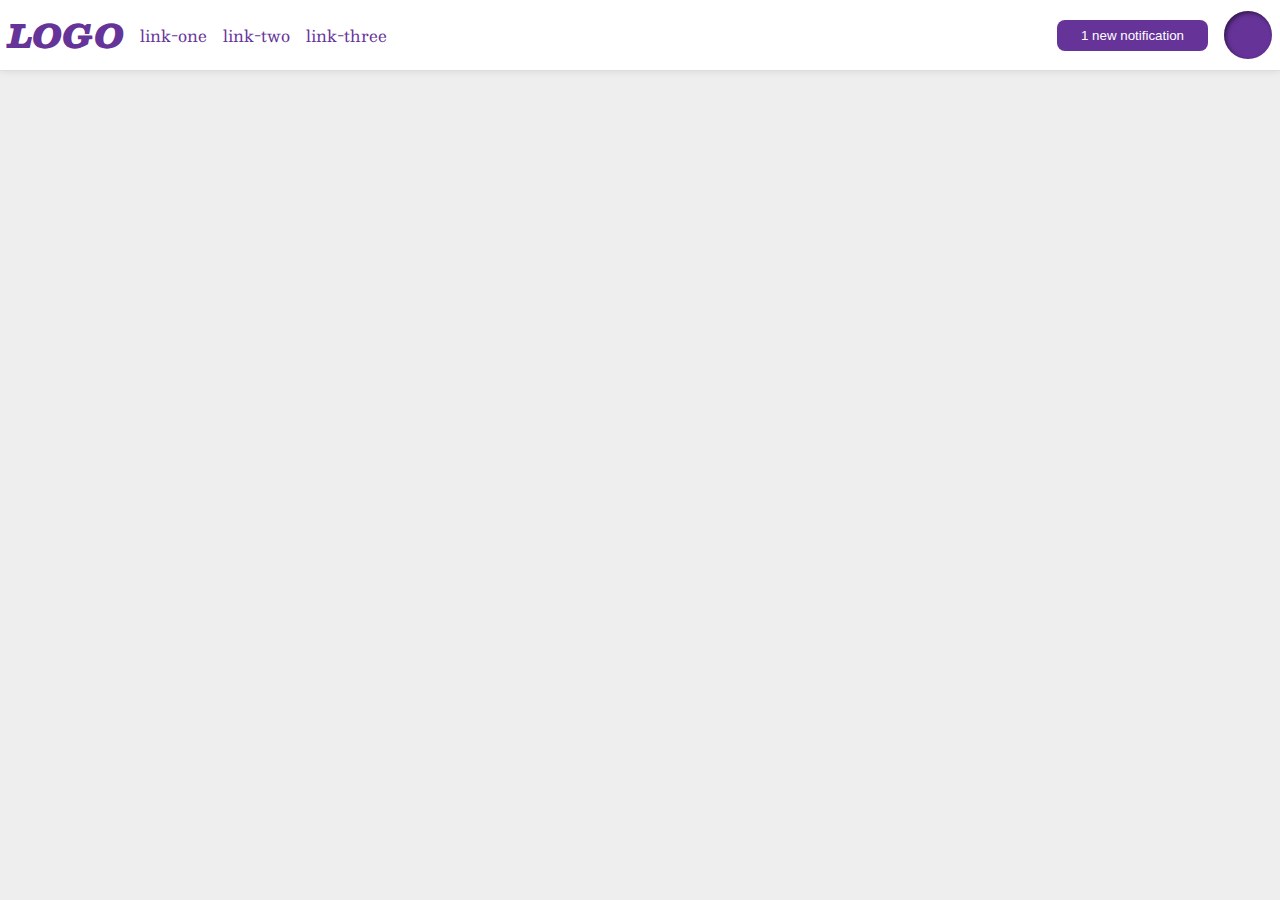
<file: foundations/flex/03-flex-header-2/index.html>
<!DOCTYPE html>
<html lang="en">
  <head>
    <meta charset="UTF-8">
    <meta http-equiv="X-UA-Compatible" content="IE=edge">
    <meta name="viewport" content="width=device-width, initial-scale=1.0">
    <title>Flex Header 2</title>
    <link rel="stylesheet" href="style.css">
  </head>
  <body>
    <div class="header">
      <div class="left">
        <div class="logo">
          LOGO
        </div>
        <ul class="links">
          <li><a href="https://google.com">link-one</a></li>
          <li><a href="https://google.com">link-two</a></li>
          <li><a href="https://google.com">link-three</a></li>
        </ul>
      </div>  
      <div class="right">
        <button class="notifications">
          1 new notification
        </button>
        <div class="profile-image"></div>
      </div>
    </div>
  </body>
</html>
</file>
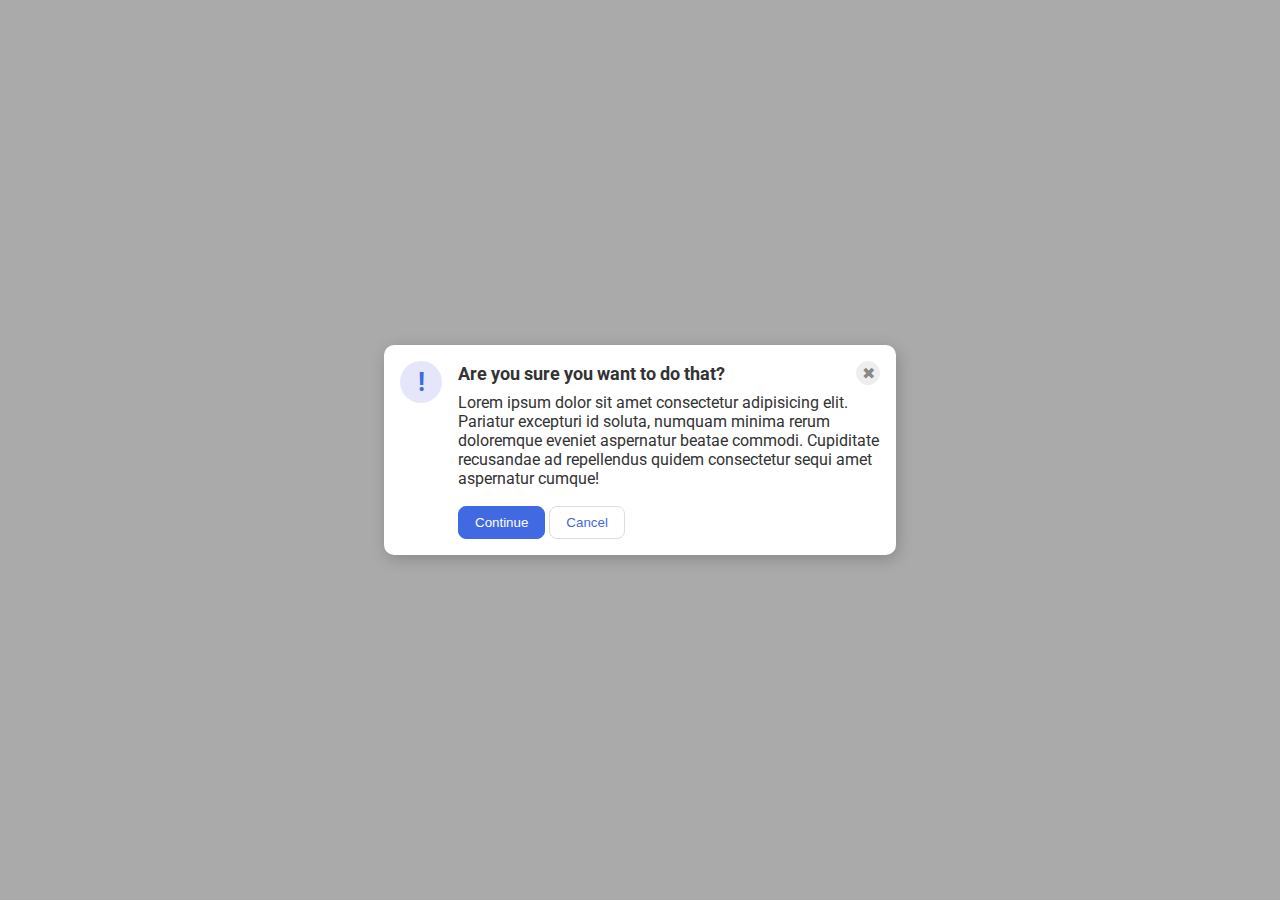
<file: foundations/flex/05-flex-modal/index.html>
<!DOCTYPE html>
<html lang="en">
  <head>
    <meta charset="UTF-8">
    <meta http-equiv="X-UA-Compatible" content="IE=edge">
    <meta name="viewport" content="width=device-width, initial-scale=1.0">
    <link rel="stylesheet" href="style.css">
    <title>Modal</title>
  </head>
  <body>

    <div class="modal">
      
      <div class="big-1">
        <div class="icon">!</div>
      </div>

      <div class = "big-2">
        <div class="cont-1">
          <div class="header">Are you sure you want to do that?</div>
          <button class="close-button">✖</button>
        </div>
        
        <div class="cont-2">
          <div class="text">Lorem ipsum dolor sit amet consectetur adipisicing elit. Pariatur excepturi id soluta, numquam minima rerum doloremque eveniet aspernatur beatae commodi. Cupiditate recusandae ad repellendus quidem consectetur sequi amet aspernatur cumque!</div>
        </div>

        <div class="sub-cont">
          <button class="continue">Continue</button>
          <button class="cancel">Cancel</button>
        </div>

    </div>
  </body>
</html>
</file>
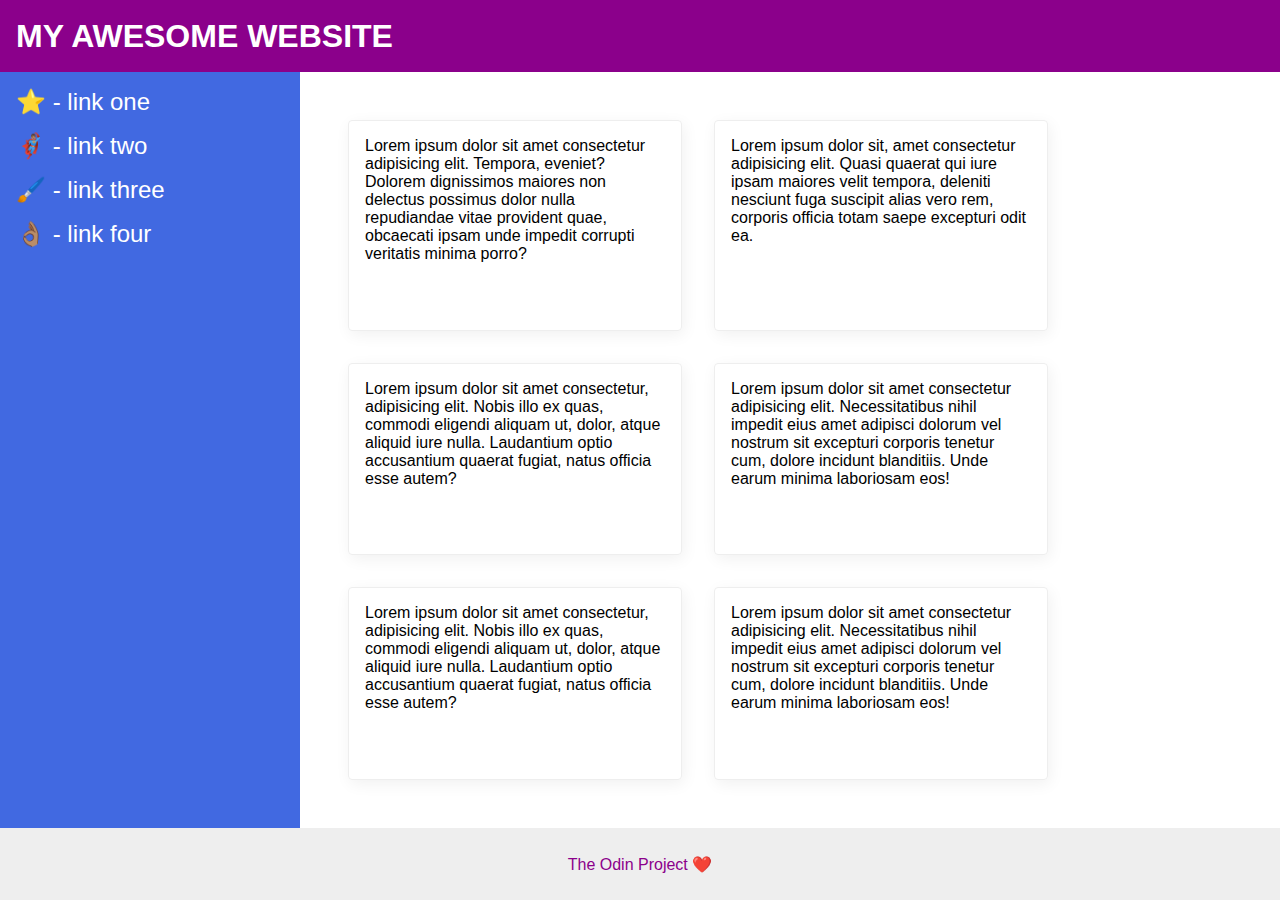
<file: foundations/flex/07-flex-layout-2/index.html>
<!DOCTYPE html>
<html lang="en">
  <head>
    <meta charset="UTF-8">
    <meta http-equiv="X-UA-Compatible" content="IE=edge">
    <meta name="viewport" content="width=device-width, initial-scale=1.0">
    <title>The Holy Grail</title>
    <link rel="stylesheet" href="style.css">
  </head>
  <body>

    <div class="header">
      MY AWESOME WEBSITE
    </div>
    
    <div class="content">
      <div class="sidebar">
        <ul>
          <li><a href="#">⭐ - link one</a></li>
          <li><a href="#">🦸🏽‍♂️ - link two</a></li>
          <li><a href="#">🖌️ - link three</a></li>
          <li><a href="#">👌🏽 - link four</a></li>
        </ul>
      </div>
  
      <div class="card-container">
        <div class="card">Lorem ipsum dolor sit amet consectetur adipisicing elit. Tempora, eveniet? Dolorem dignissimos maiores non delectus possimus dolor nulla repudiandae vitae provident quae, obcaecati ipsam unde impedit corrupti veritatis minima porro?</div>
        <div class="card">Lorem ipsum dolor sit, amet consectetur adipisicing elit. Quasi quaerat qui iure ipsam maiores velit tempora, deleniti nesciunt fuga suscipit alias vero rem, corporis officia totam saepe excepturi odit ea.</div>
        <div class="card">Lorem ipsum dolor sit amet consectetur, adipisicing elit. Nobis illo ex quas, commodi eligendi aliquam ut, dolor, atque aliquid iure nulla. Laudantium optio accusantium quaerat fugiat, natus officia esse autem?</div>
        <div class="card">Lorem ipsum dolor sit amet consectetur adipisicing elit. Necessitatibus nihil impedit eius amet adipisci dolorum vel nostrum sit excepturi corporis tenetur cum, dolore incidunt blanditiis. Unde earum minima laboriosam eos!</div>
        <div class="card">Lorem ipsum dolor sit amet consectetur, adipisicing elit. Nobis illo ex quas, commodi eligendi aliquam ut, dolor, atque aliquid iure nulla. Laudantium optio accusantium quaerat fugiat, natus officia esse autem?</div>
        <div class="card">Lorem ipsum dolor sit amet consectetur adipisicing elit. Necessitatibus nihil impedit eius amet adipisci dolorum vel nostrum sit excepturi corporis tenetur cum, dolore incidunt blanditiis. Unde earum minima laboriosam eos!</div>  
      </div>
    </div>
    
    
    <div class="footer">
      The Odin Project ❤️
    </div>

  </body>
</html>
</file>
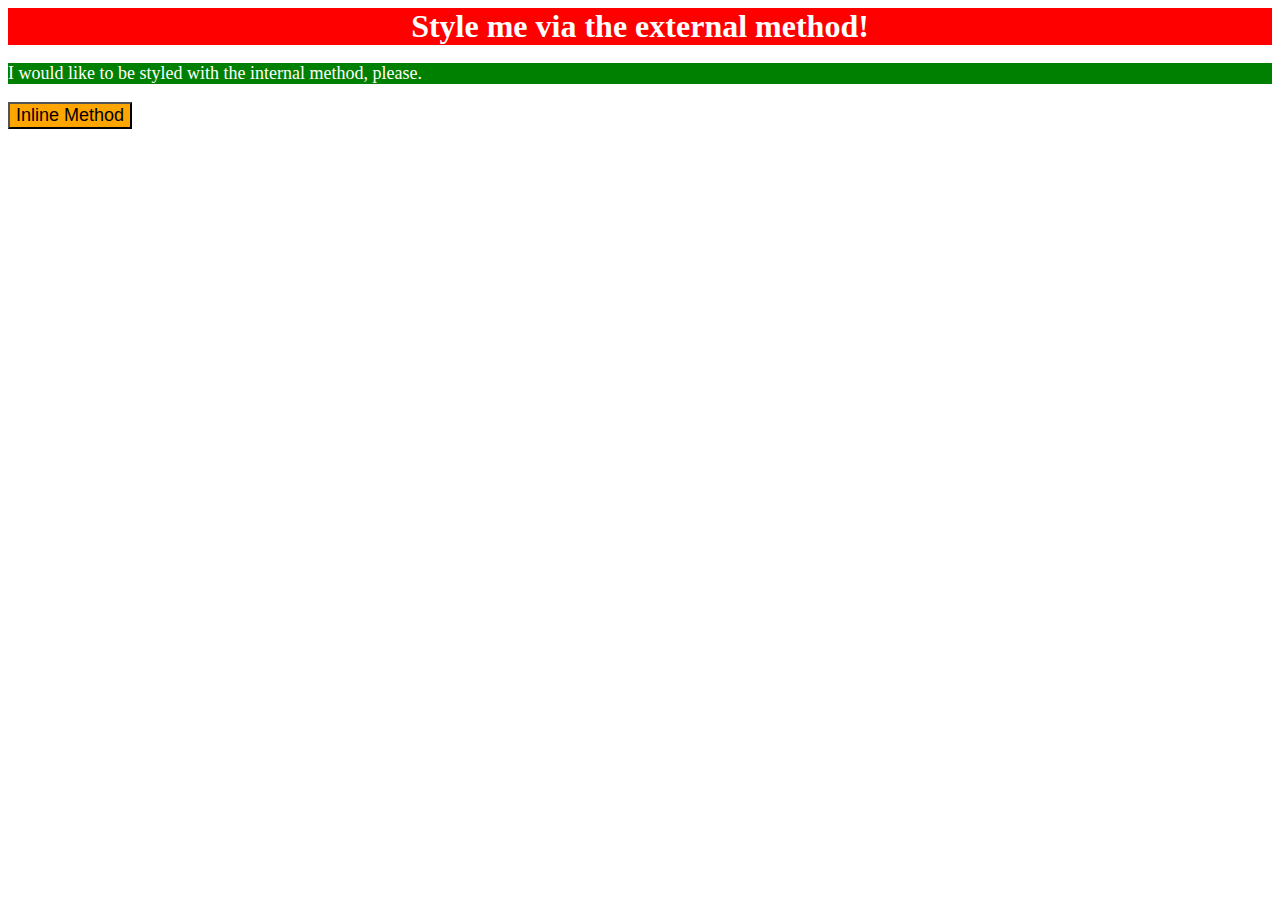
<file: foundations/intro-to-css/01-css-methods/index.html>
<!DOCTYPE html>
<html lang="en">
  <head>
    <link rel = "stylesheet" href = "./styles.css">
    <meta charset="UTF-8">
    <meta http-equiv="X-UA-Compatible" content="IE=edge">
    <meta name="viewport" content="width=device-width, initial-scale=1.0">
    <title>Methods for Adding CSS</title>

    <style>
      p {
        background-color: green;
        color: white;
        font-size: 18px;
      }
    </style>

  </head>
  <body>
    <div>Style me via the external method!</div>
    <p>I would like to be styled with the internal method, please.</p>
    <button style="background-color: orange; font-size: 18px;">Inline Method</button>
  </body>
</html>
</file>
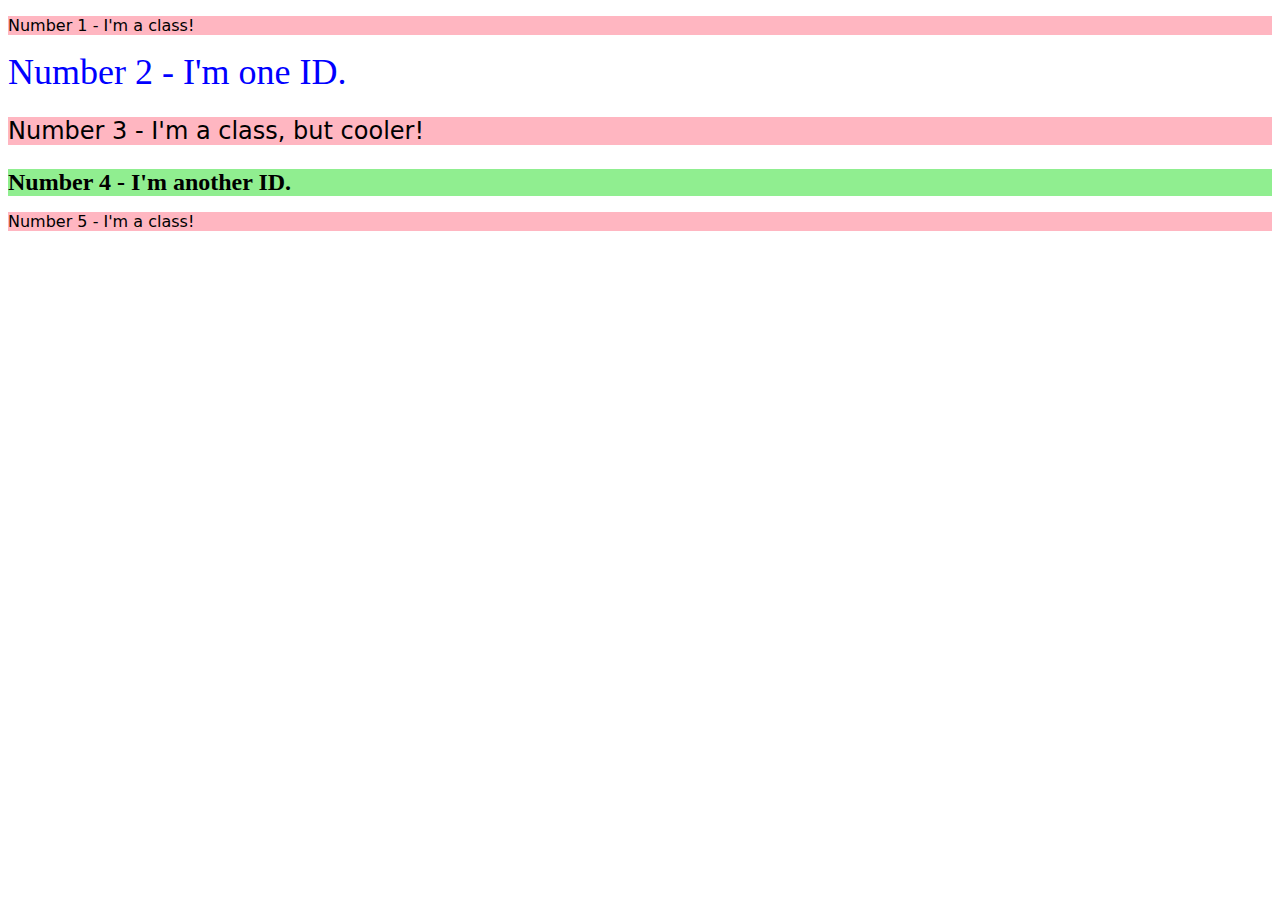
<file: foundations/intro-to-css/02-class-id-selectors/index.html>
<!DOCTYPE html>
<html lang="en">
  <head>
    <meta charset="UTF-8">
    <meta http-equiv="X-UA-Compatible" content="IE=edge">
    <meta name="viewport" content="width=device-width, initial-scale=1.0">
    <title>Class and ID Selectors</title>
    <link rel="stylesheet" href="style.css">
  </head>
  <body>
    <p class="odd">Number 1 - I'm a class!</p>
    <div id="no-2">Number 2 - I'm one ID.</div>
    <p class="odd font-size-24">Number 3 - I'm a class, but cooler!</p>
    <div class = "font-size-24" id="no-4">Number 4 - I'm another ID.</div>
    <p class="odd">Number 5 - I'm a class!</p>
  </body>
</html>
</file>
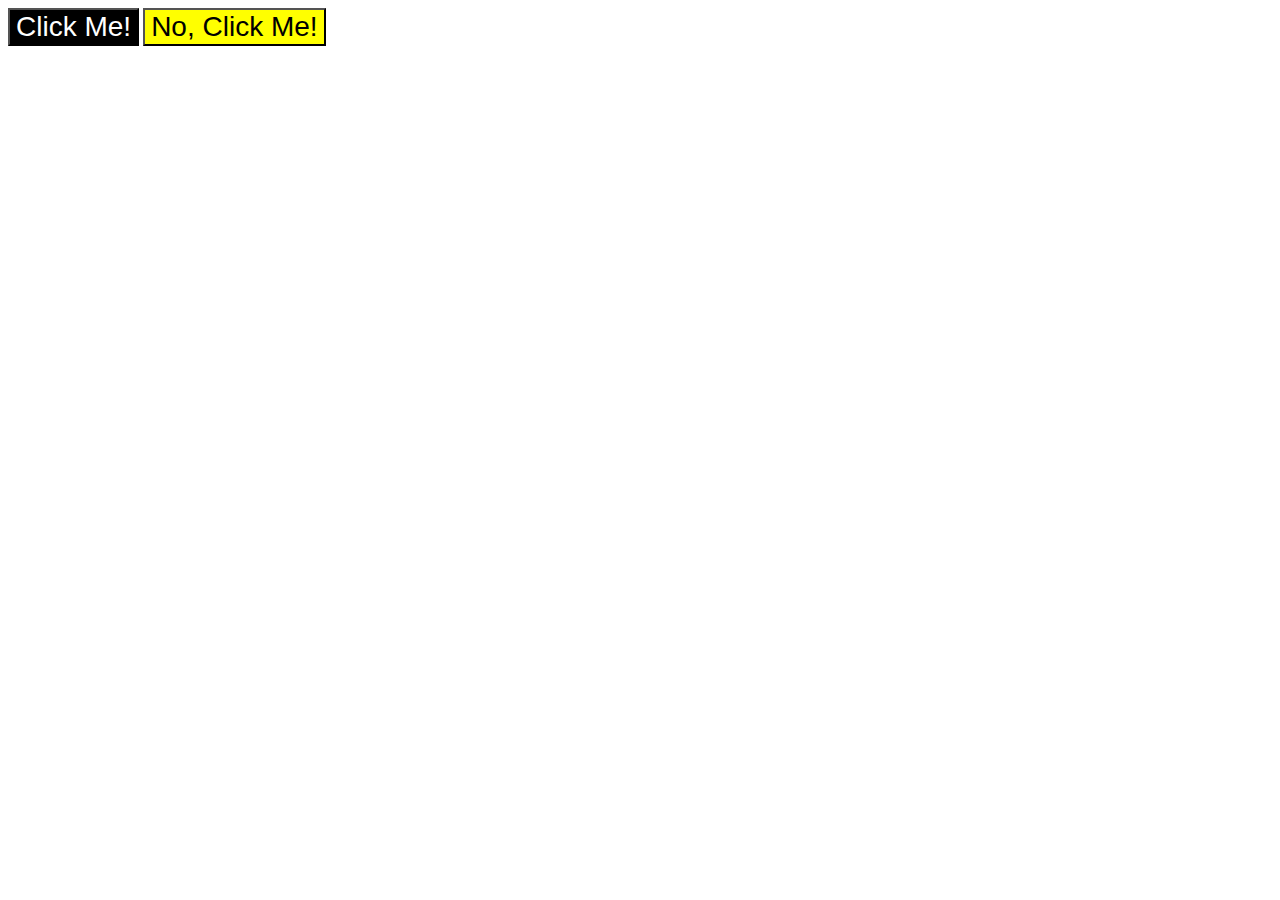
<file: foundations/intro-to-css/03-grouping-selectors/index.html>
<!DOCTYPE html>
<html lang="en">
  <head>
    <meta charset="UTF-8">
    <meta http-equiv="X-UA-Compatible" content="IE=edge">
    <meta name="viewport" content="width=device-width, initial-scale=1.0">
    <title>Grouping Selectors</title>
    <link rel="stylesheet" href="style.css">
  </head>
  <body>
    <button class="no-1">Click Me!</button>
    <button class="no-2">No, Click Me!</button>
  </body>
</html>
</file>
<file: foundations/flex/03-flex-header-2/style.css>
/* this is some magical font-importing.  
you'll learn about it later. */
@import url('https://fonts.googleapis.com/css2?family=Besley:ital,wght@0,400;1,900&display=swap');

body {
  margin: 0;
  background: #eee;
  font-family: Besley, serif;
}

.header {
  background: white;
  border-bottom: 1px solid #ddd;
  box-shadow: 0 0 8px rgba(0,0,0,.1);
  display: flex;
  justify-content: space-between;
  align-items: center;
  padding: 8px;
}

.profile-image {
  background: rebeccapurple;
  box-shadow: inset 2px 2px 4px rgba(0,0,0,.5);
  border-radius: 50%;
  width: 48px;
  height: 48px;
}

.logo {
  color: rebeccapurple;
  font-size: 32px;
  font-weight: 900;
  font-style: italic;
}

button {
  border: none;
  border-radius: 8px;
  background: rebeccapurple;
  color: white;
  padding: 8px 24px;
}

a {
  /* this removes the line under our links */
  text-decoration: none;
  color: rebeccapurple;
}

ul {
  list-style-type: none;
  display: flex;
  justify-content: center;
  margin: 0;
  padding: 0;
  gap: 16px;
}

.header .left {
  display: flex;
  justify-content: flex-start;
  align-items: center;
  gap: 16px;
}



.header .right {
  display: flex;
  justify-content: flex-end;
  align-items: center;
  gap: 16px;
}
</file>
<file: foundations/flex/05-flex-modal/style.css>
@import url('https://fonts.googleapis.com/css2?family=Roboto:wght@400;700&display=swap');

html, body {
  height: 100%;
}

body {
  font-family: Roboto, sans-serif;
  margin: 0;
  background: #aaa;
  color: #333;
  /* I'll give you this one for free lol */
  display: flex;
  align-items: center;
  justify-content: center;
}

.modal {
  background: white;
  width: 480px;
  border-radius: 10px;
  box-shadow: 2px 4px 16px rgba(0,0,0,.2);
  display: flex;
  padding: 16px;
  gap: 16px;
}

.icon {
  color: royalblue;
  font-size: 26px;
  font-weight: 700;
  background: lavender;
  width: 42px;
  height: 42px;
  border-radius: 50%;
  display: flex;
  align-items: center;
  justify-content: center;
}

.close-button {
  background: #eee;
  border-radius: 50%;
  color: #888;
  font-weight: 400;
  font-size: 16px;
  height: 24px;
  width: 24px;
  display: flex;
  align-items: center;
  justify-content: center;
  border: 1px solid #eee;
  padding: 0;
}

button {
  cursor: pointer;
  padding: 8px 16px;
  border-radius: 8px;
}

button.continue {
  background: royalblue;
  border: 1px solid royalblue;
  color: white;
}

button.cancel {
  background: white;
  border: 1px solid #ddd;
  color: royalblue;
}

.cont-1 {
  display: flex;
  justify-content: space-between;
  align-items: center;
}

.cont-1 .header {
  font-weight: bold;
  font-size: large;
}

.cont-2 .text {
  margin-bottom: 10px;
}

.big-2 {
  display: flex;
  flex-direction: column;
  gap: 8px;
}
</file>
<file: foundations/flex/07-flex-layout-2/style.css>
body {
  font-family: -apple-system, BlinkMacSystemFont, 'Segoe UI', Roboto, Oxygen, Ubuntu, Cantarell, 'Open Sans', 'Helvetica Neue', sans-serif;
  margin: 0;
  min-height: 100vh;
  display: flex;
  flex-direction: column;
}

.card-container {
  display: flex;
  flex-flow: row wrap;
  gap: 32px;
  padding: 48px;
}

.card {
  width: 300px;
  padding: 16px;
}

a {
  text-decoration: none;
  color: white;
  font-size: 24px;
}

li {
  margin-bottom: 16px;
}

ul {
  list-style-type: none;
  padding: 0;
  margin: 0;
}

.content {
  flex: 1;
  display: flex;
}

.header {
  height: 72px;
  background: darkmagenta;
  color: white;
  font-size: 32px;
  font-weight: 900;
  display: flex;
  align-items: center;
  padding: 0 16px;
}

.footer {
  height: 72px;
  background: #eee;
  color: darkmagenta;
  display: flex;
  justify-content: center;
  align-items: center;
}

.sidebar {
  width: 300px;
  background: royalblue;
  box-sizing: border-box;
  flex-shrink: 0;
  padding: 16px;
}

.card {
  border: 1px solid #eee;
  box-shadow: 2px 4px 16px rgba(0,0,0,.06);
  border-radius: 4px;
}
</file>
<file: foundations/intro-to-css/01-css-methods/styles.css>
div {
    background-color: red;
    font-size: 32px;
    font-weight: bold;
    color: white;
    text-align: center;
}
</file>
<file: foundations/intro-to-css/02-class-id-selectors/style.css>
.odd {
    background-color: lightpink;
    font-family: verdana, "DejaVu Sans", sans-seriff;
}

#no-2 {
    color: blue;
    font-size: 36px;
}

.font-size-24 {
    font-size: 24px;
}

#no-4 {
    background-color: rgb(144, 238, 144);
    font-weight: bold;
}
</file>
<file: foundations/intro-to-css/03-grouping-selectors/style.css>
.no-1,
.no-2 {
    font-size: 28px;
    font-family: Helvetica, "Times New Roman", sans-serif;
}

.no-1 {
    background-color: #000000;
    color: #ffffff;
}

.no-2 {
    background-color: hsl(60, 100%, 50%);
}
</file>
